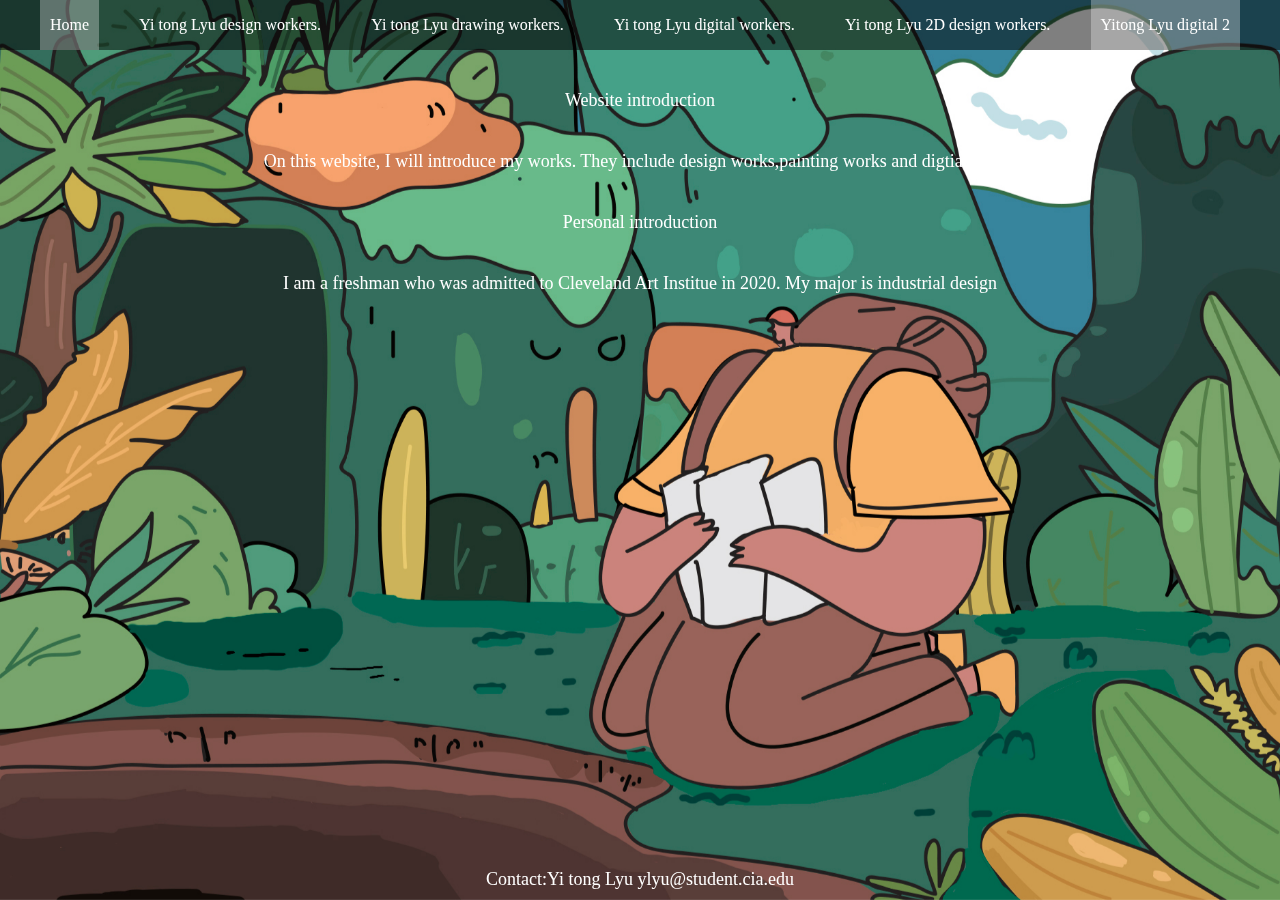
<file: index.html>
<!DOCTYPE html>
<html lang="en">
<head>
    <meta charset="UTF-8">
    <title>Home</title>
    <link rel="stylesheet" href="css/style.css">
</head>
<body>
<div class="bg"></div>

<nav class="nav">
    <ul class="nav_ul w">
        <li class="active"><a href="index.html">Home</a></li>
        <li><a href="design.html">Yi tong Lyu design workers.</a></li>
        <li><a href="drawing.html">Yi tong Lyu drawing workers.</a></li>
        <li><a href="digital.html">Yi tong Lyu digital workers.</a></li>
        <li><a href="2d_design.html">Yi tong Lyu 2D design workers.</a></li>
        <li class="active"><a href="design2.html">Yitong Lyu digital 2</a></li>
    </ul>
</nav>

<section class="description w">
    <p>Website introduction</p>
    <p>On this website, I will introduce my works. They include design works,painting works and digtial works</p>
    <p>Personal introduction</p>
    <p>I am a freshman who was admitted to Cleveland Art Institue in 2020. My major is industrial design</p>
</section>

<footer class="footer">
    <p>Contact:Yi tong Lyu ylyu@student.cia.edu</p>
</footer>
</body>
</html>
</file>
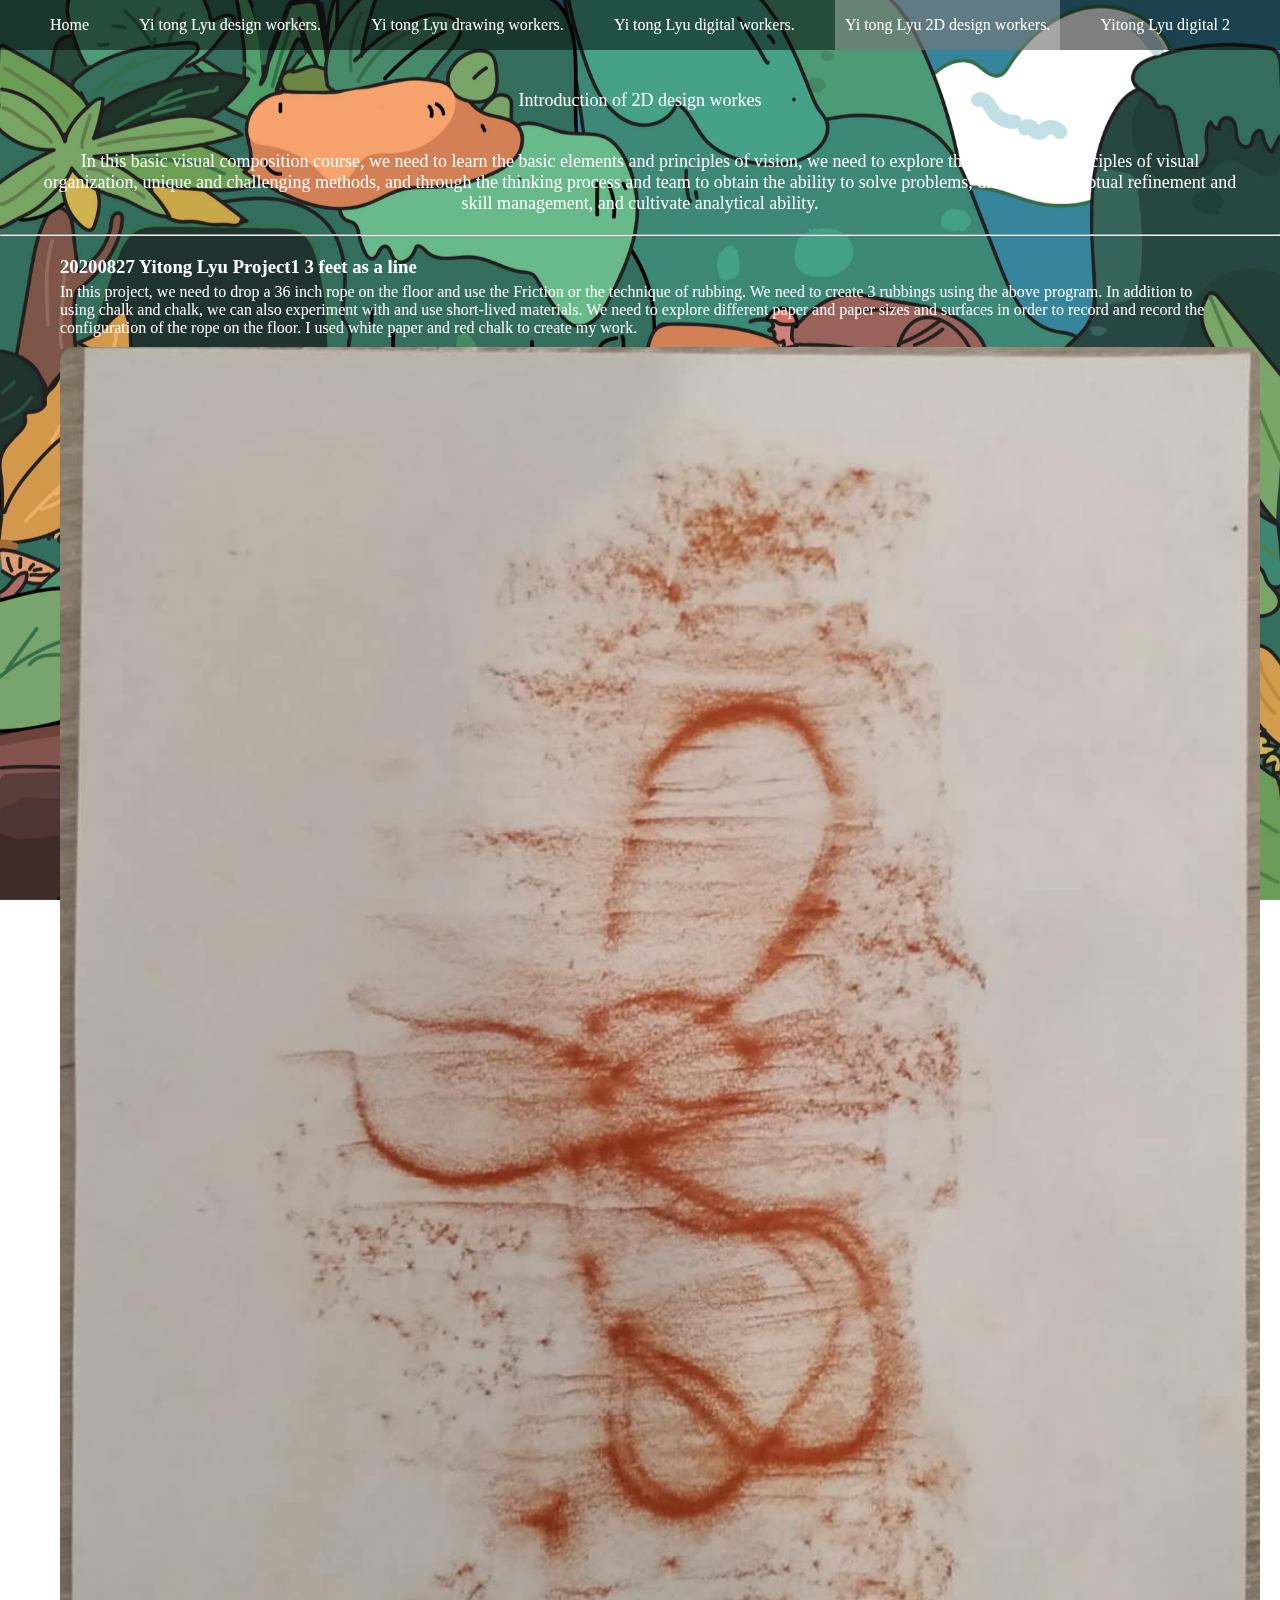
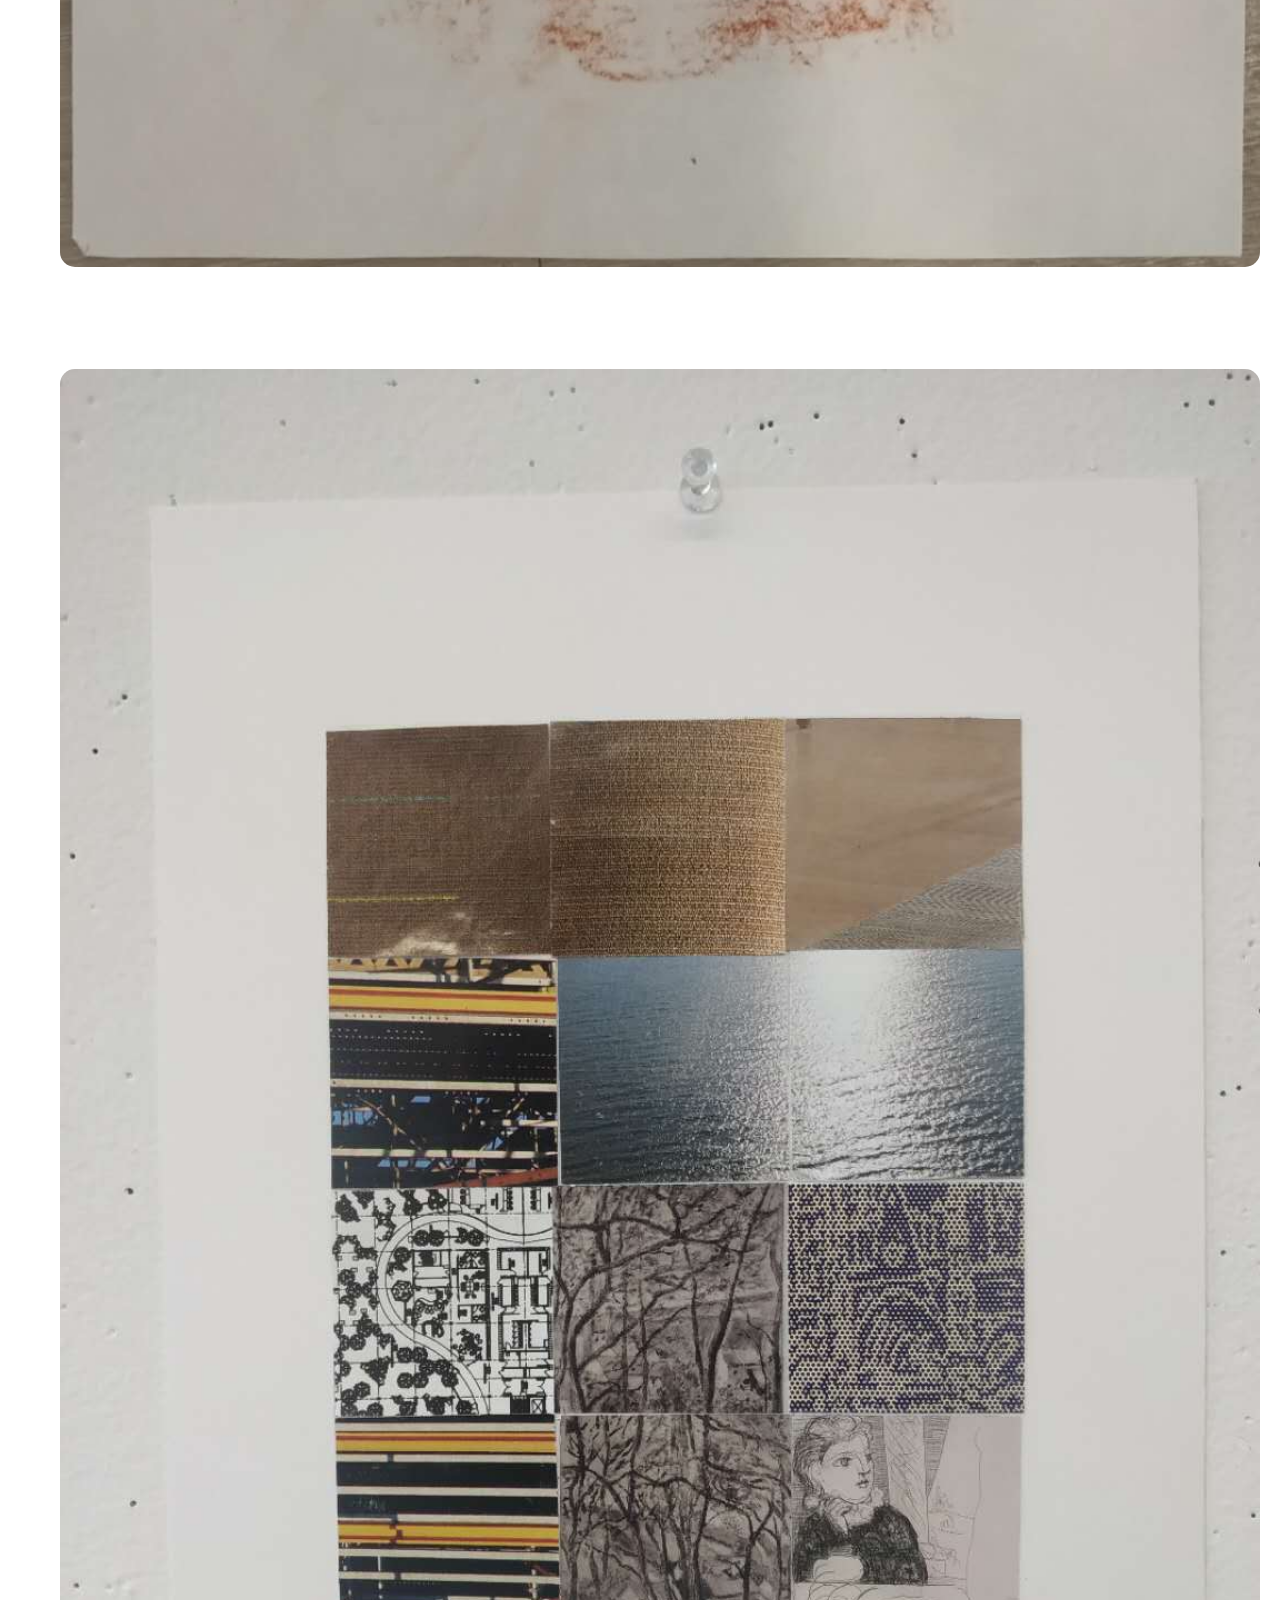
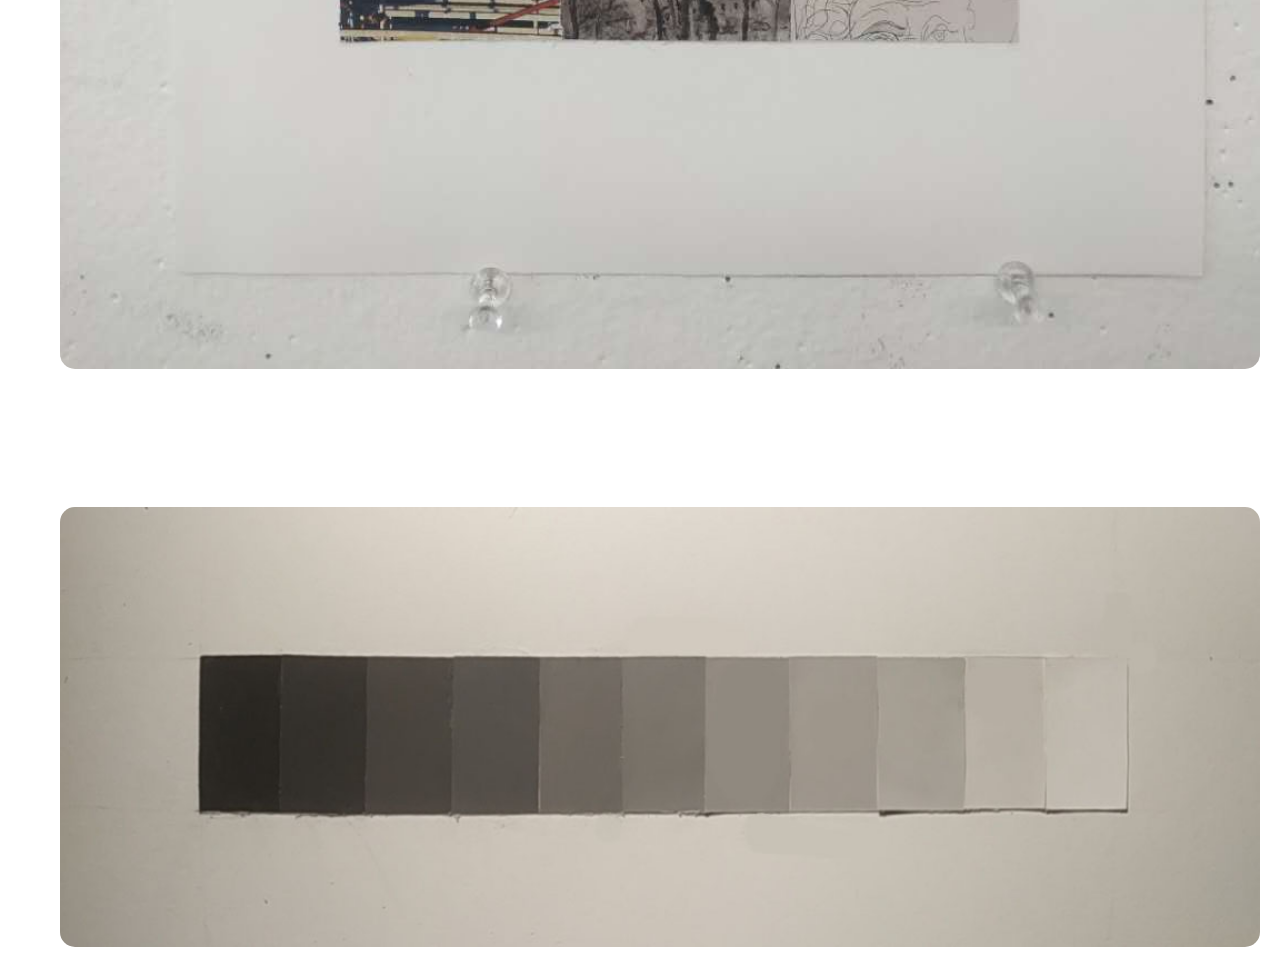
<file: 2d_design.html>
<!DOCTYPE html>
<html lang="en">
<head>
    <meta charset="UTF-8">
    <title>2D Design</title>
    <link rel="stylesheet" href="css/style.css">
</head>
<body>
<div class="bg"></div>

<nav class="nav">
    <ul class="nav_ul w">
        <li><a href="index.html">Home</a></li>
        <li><a href="design.html">Yi tong Lyu design workers.</a></li>
        <li><a href="drawing.html">Yi tong Lyu drawing workers.</a></li>
        <li><a href="digital.html">Yi tong Lyu digital workers.</a></li>
        <li class="active"><a href="2d_design.html">Yi tong Lyu 2D design workers.</a></li>
        <li><a href="design2.html">Yitong Lyu digital 2</a></li>
    </ul>
</nav>

<section class="description w">
    <p>Introduction of 2D design workes</p>
    <p>In this basic visual composition course, we need to learn the basic elements and principles of vision, we need to
        explore the core design principles of visual organization, unique and challenging methods, and through the
        thinking process and team to obtain the ability to solve problems, dialogue, perceptual refinement and skill
        management, and cultivate analytical ability.</p>
</section>

<hr>

<section class="items w">
    <ul class="items_ul">
        <li class="item">
            <h3>20200827 Yitong Lyu Project1 3 feet as a line</h3>
            <p>In this project, we need to drop a 36 inch rope on the floor and use the Friction or the technique of
                rubbing. We need to create 3 rubbings using the above program. In addition to using chalk and chalk, we
                can also experiment with and use short-lived materials. We need to explore different paper and paper
                sizes and surfaces in order to record and record the configuration of the rope on the floor. I used
                white paper and red chalk to create my work.</p>
            <img src="images/20200827%20Yitong%20Lyu%20Project1%203%20feet%20as%20a%20line2.jpg" alt="" width="1200">
        </li>
        <li class="item">
            <h3>20200910 Lyu Yitong Artist statement Found line collage 2d design</h3>
            <p>In this project we need to separate the best and most interesting examples of lines. We need to cut the
                interesting lines we find into squares. Each grid is 2 inches in size and taped onto a 9 "x 12" tracing
                sheet or directly to the Bristol board. I found lines of interest in magazines and put them
                together.</p>
            <img src="images/20200910%20Lyu%20Yitong%20Artist%20statement%20Found%20line%20collage%202d%20design%202%20(2).jpg"
                 alt="" width="1200">
        </li>
        <li class="item">
            <h3>20201007 Lyu Yitong Project4 Value Scale color-aid 2d design</h3>
            <p>In this project, we will use acrylic paint, which includes white, dark blue and burnt brown. We found out
                as the best choice by making 30 grey mixtures. Through this project, we realized that the value / value
                scale is a series of steps, from black to white, with gray in the middle. The value in the scale is from
                light to dark or from dark to light. Each step in a series is a gap between the two sides: half dark,
                one in front, twice as black as the one behind. We need to paint the colors on the paper and cut them
                into small squares 1.5 inches high by 1 inch wide and stick them to the Bristol board.</p>
            <img src="images/20201007%20Lyu%20Yitong%20Project4%20Value%20Scale%20color-aid%202d%20design.jpg" alt=""
                 width="1200">
        </li>
    </ul>
</section>
</body>
</html>
</file>
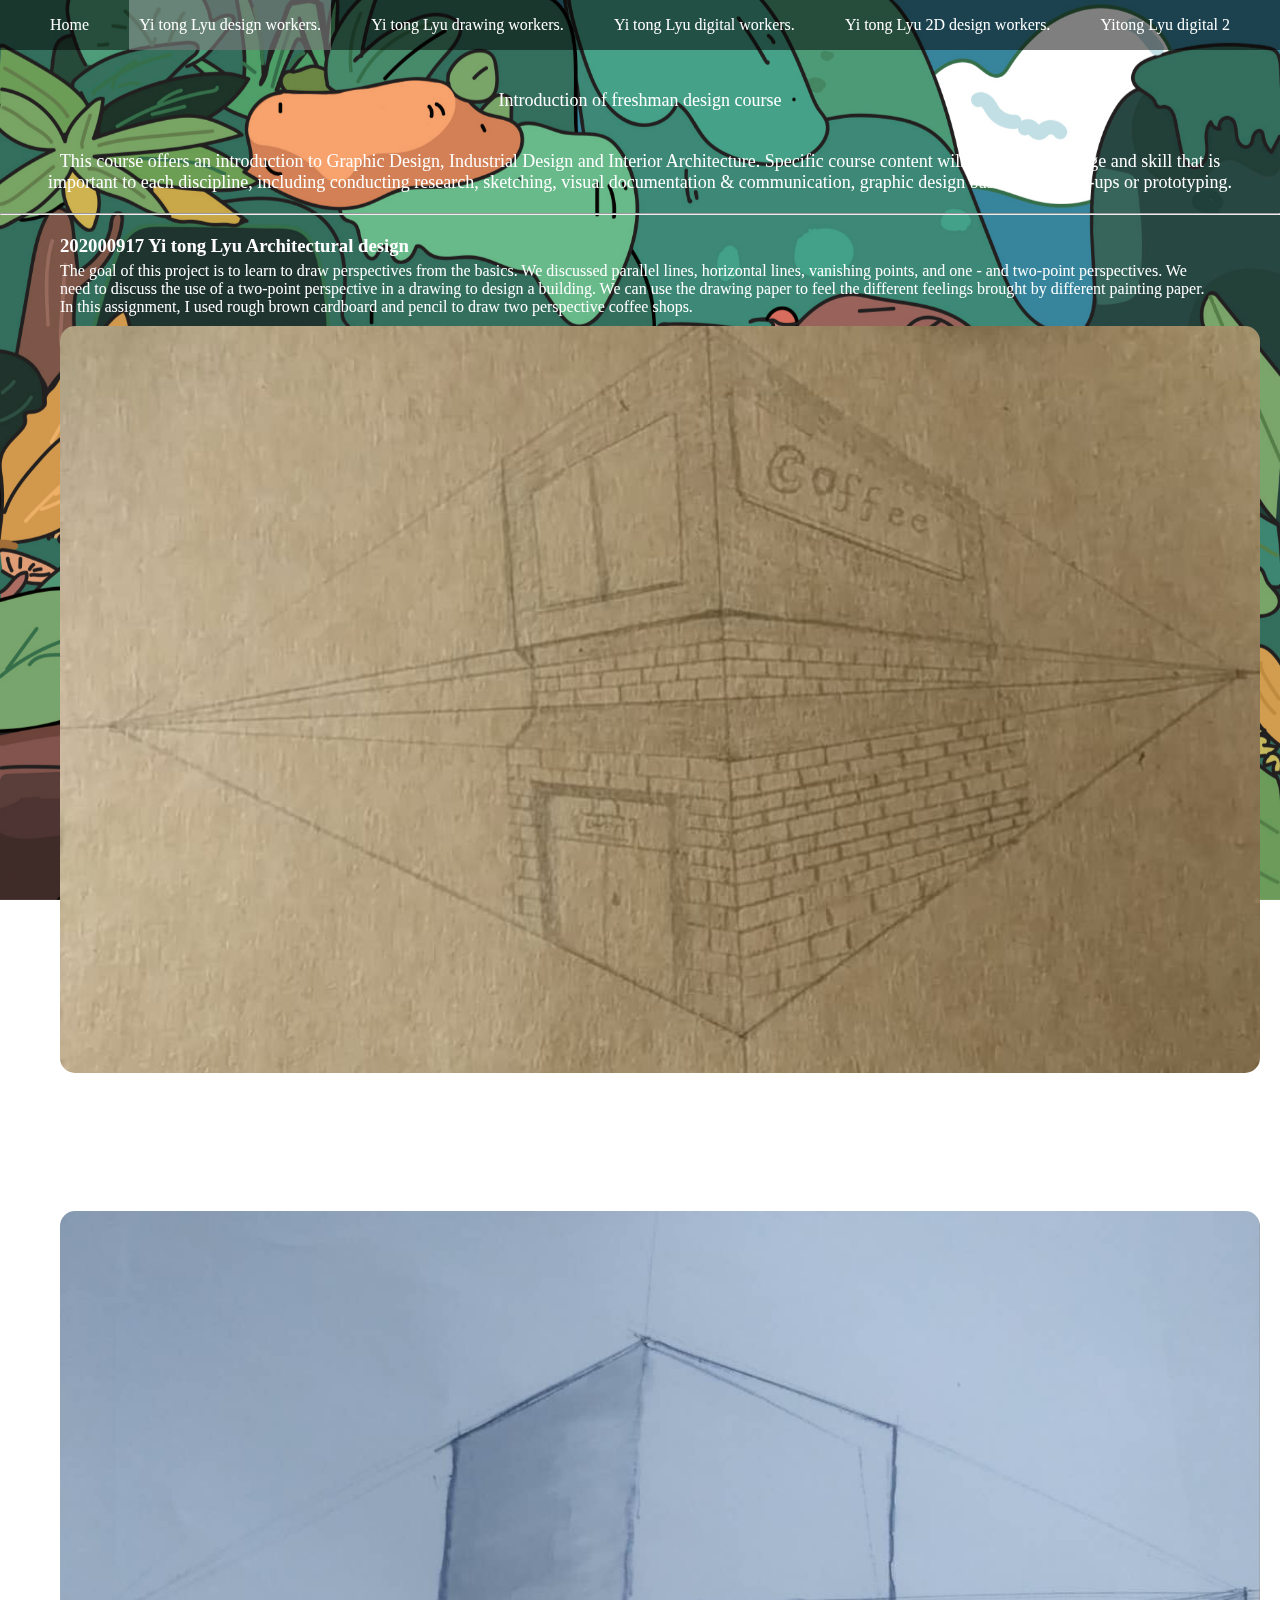
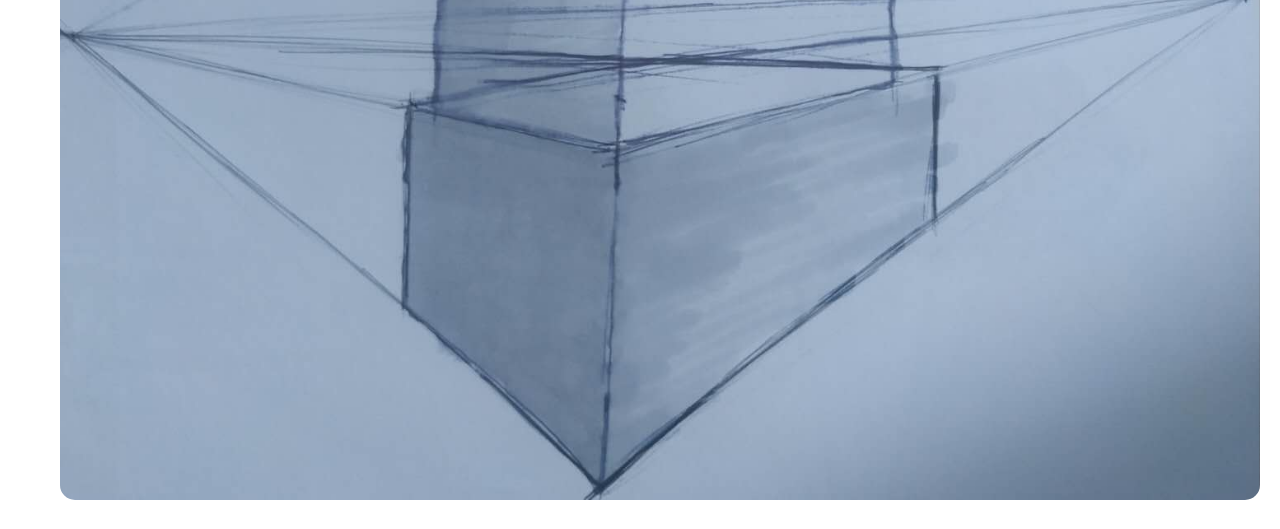
<file: design.html>
<!DOCTYPE html>
<html lang="en">
<head>
    <meta charset="UTF-8">
    <title>Design</title>
    <link rel="stylesheet" href="css/style.css">
</head>
<body>
<div class="bg"></div>

<nav class="nav">
    <ul class="nav_ul w">
        <li><a href="index.html">Home</a></li>
        <li class="active"><a href="design.html">Yi tong Lyu design workers.</a></li>
        <li><a href="drawing.html">Yi tong Lyu drawing workers.</a></li>
        <li><a href="digital.html">Yi tong Lyu digital workers.</a></li>
        <li><a href="2d_design.html">Yi tong Lyu 2D design workers.</a></li>
        <li><a href="design2.html">Yitong Lyu digital 2</a></li>
    </ul>
</nav>

<section class="description w">
    <p>Introduction of freshman design course</p>
    <p>This course offers an introduction to Graphic Design, Industrial Design and Interior
        Architecture. Specific course content will include knowledge and skill that is important to each
        discipline, including conducting research, sketching, visual documentation & communication,
        graphic design basics and mock-ups or prototyping.</p>
</section>

<hr>

<section class="items w">
    <ul class="items_ul">
        <li class="item">
            <h3>202000917 Yi tong Lyu Architectural design</h3>
            <p>The goal of this project is to learn to draw perspectives from the basics. We discussed parallel lines,
                horizontal lines, vanishing points, and one - and two-point perspectives. We need to discuss the use of
                a two-point perspective in a drawing to design a building. We can use the drawing paper to feel the
                different feelings brought by different painting paper. In this assignment, I used rough brown cardboard
                and pencil to draw two perspective coffee shops.</p>
            <img src="images/one%20point%20perspective.jpg" alt="" width="1200">
        </li>
        <li class="item">
            <h3>20200910 Yi tong lyu two Perspective Drawing sketchbook</h3>
            <p>The goal of this project is to learn to draw perspectives from the basics. We discussed parallel lines,
                horizontal lines, vanishing points, and one - and two-point perspectives. We need to discuss the use of
                two-point perspective in drawing to design some overlapping cuboids, and we use light gray markers to
                show the shadow of light on objects. We can use the drawing paper to feel the different feelings brought
                by different painting paper. In this assignment, I used white paper and light gray marker to draw the
                light and shadow when two rectangles overlapped.</p>
            <img src="images/two%20point%20perspective.jpg" alt="" width="1200">
        </li>
    </ul>
</section>
</body>
</html>
</file>
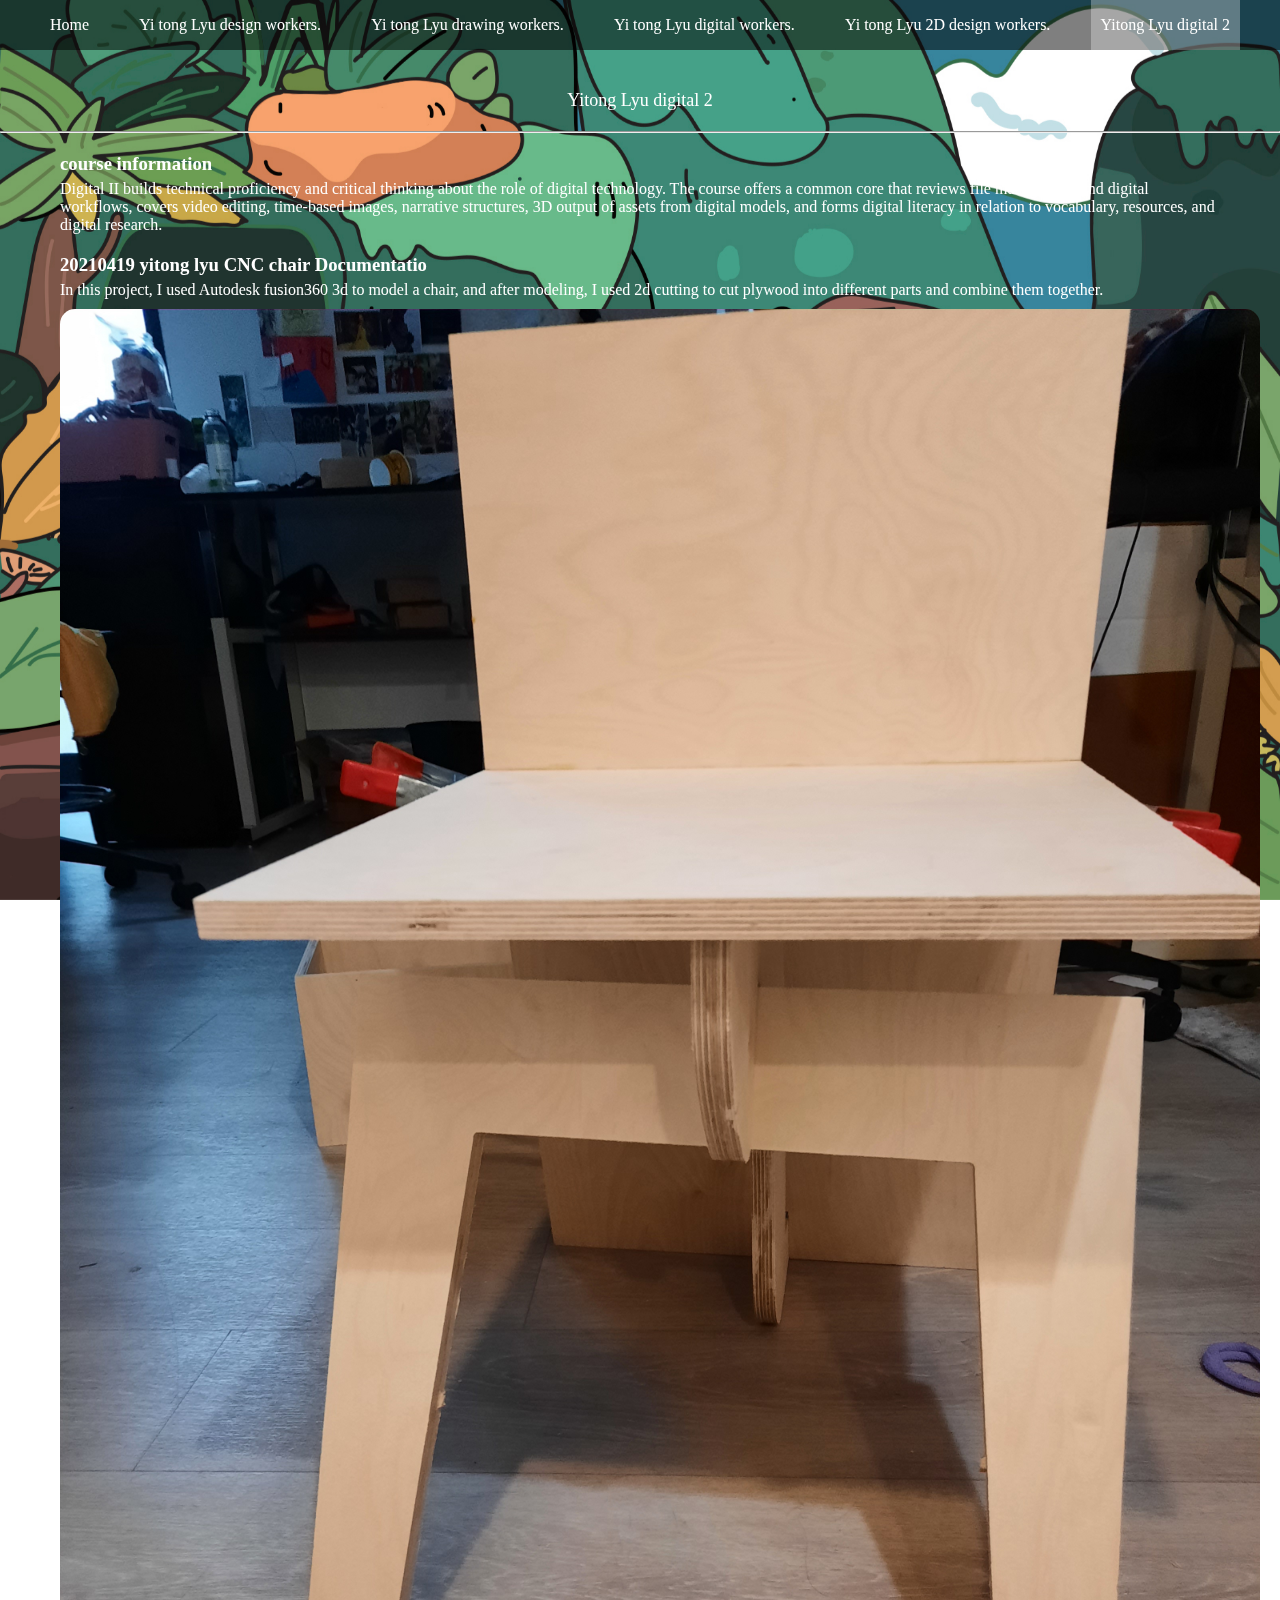
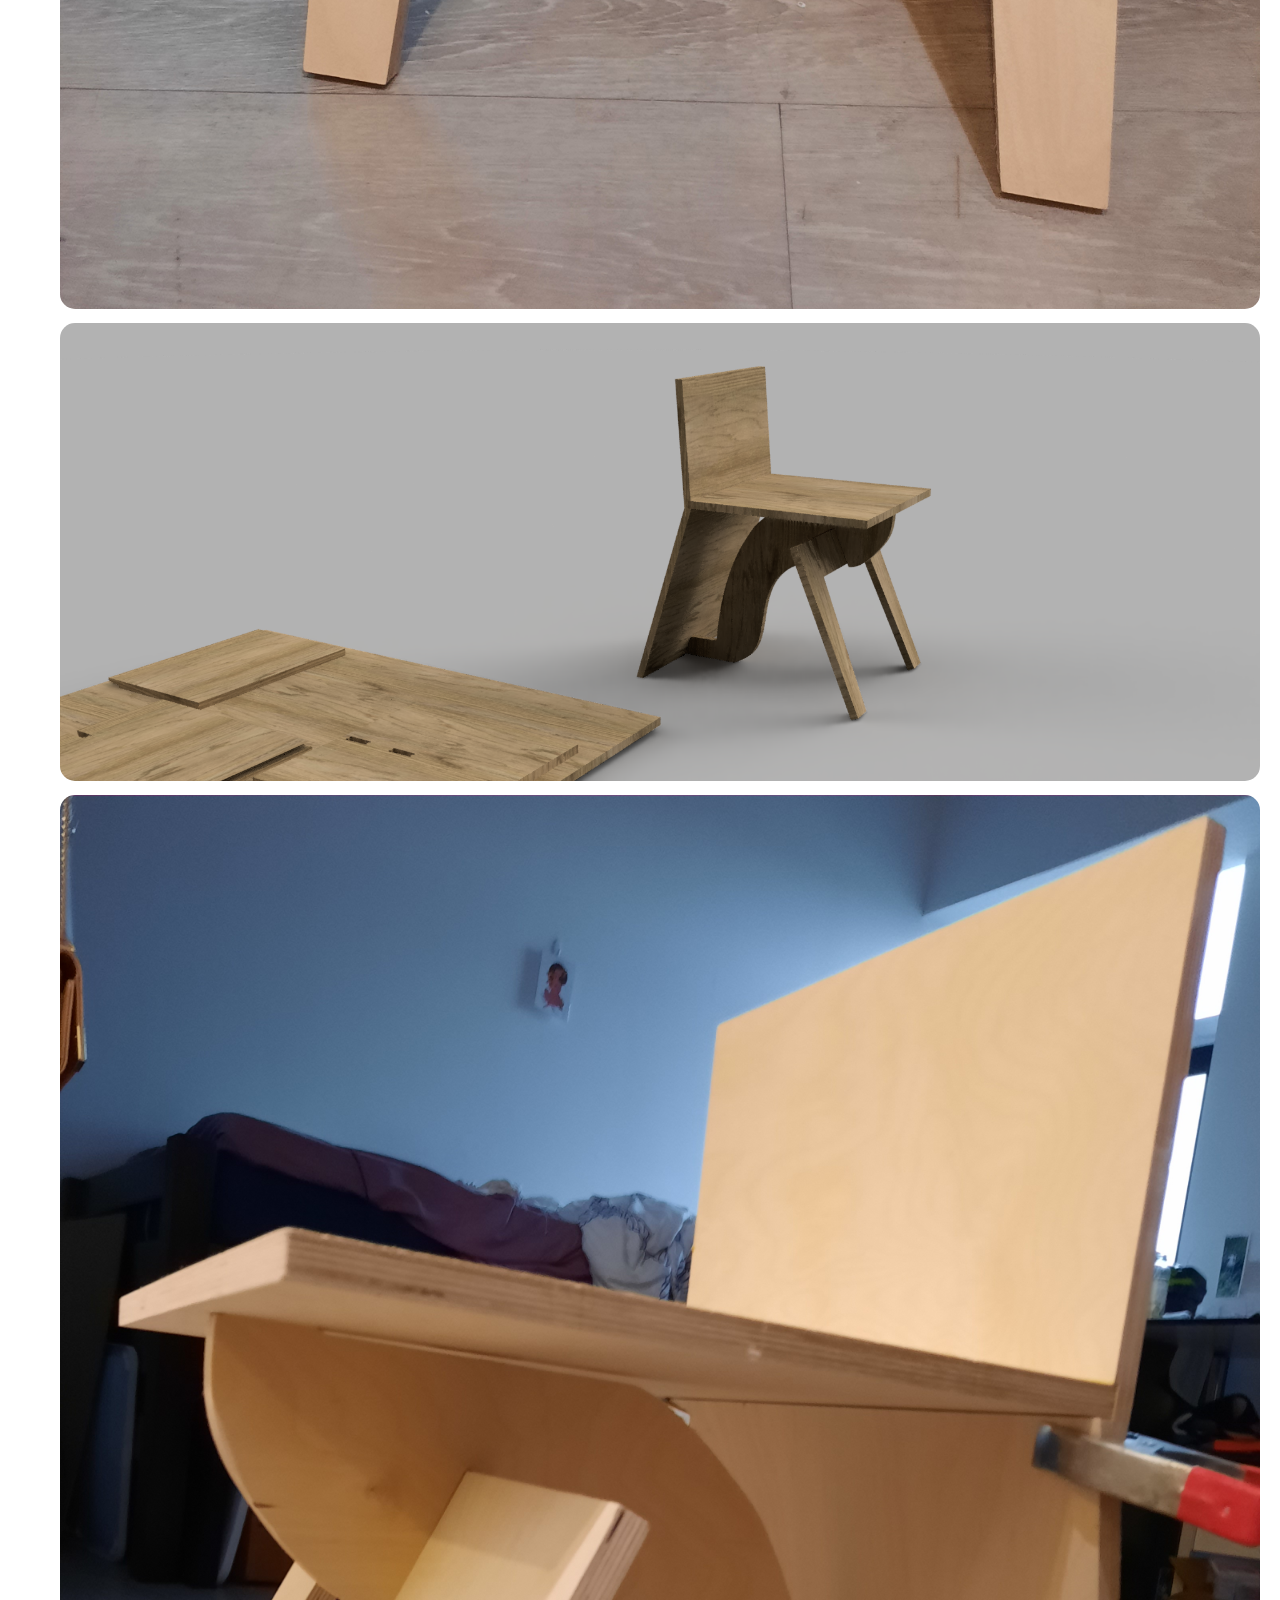
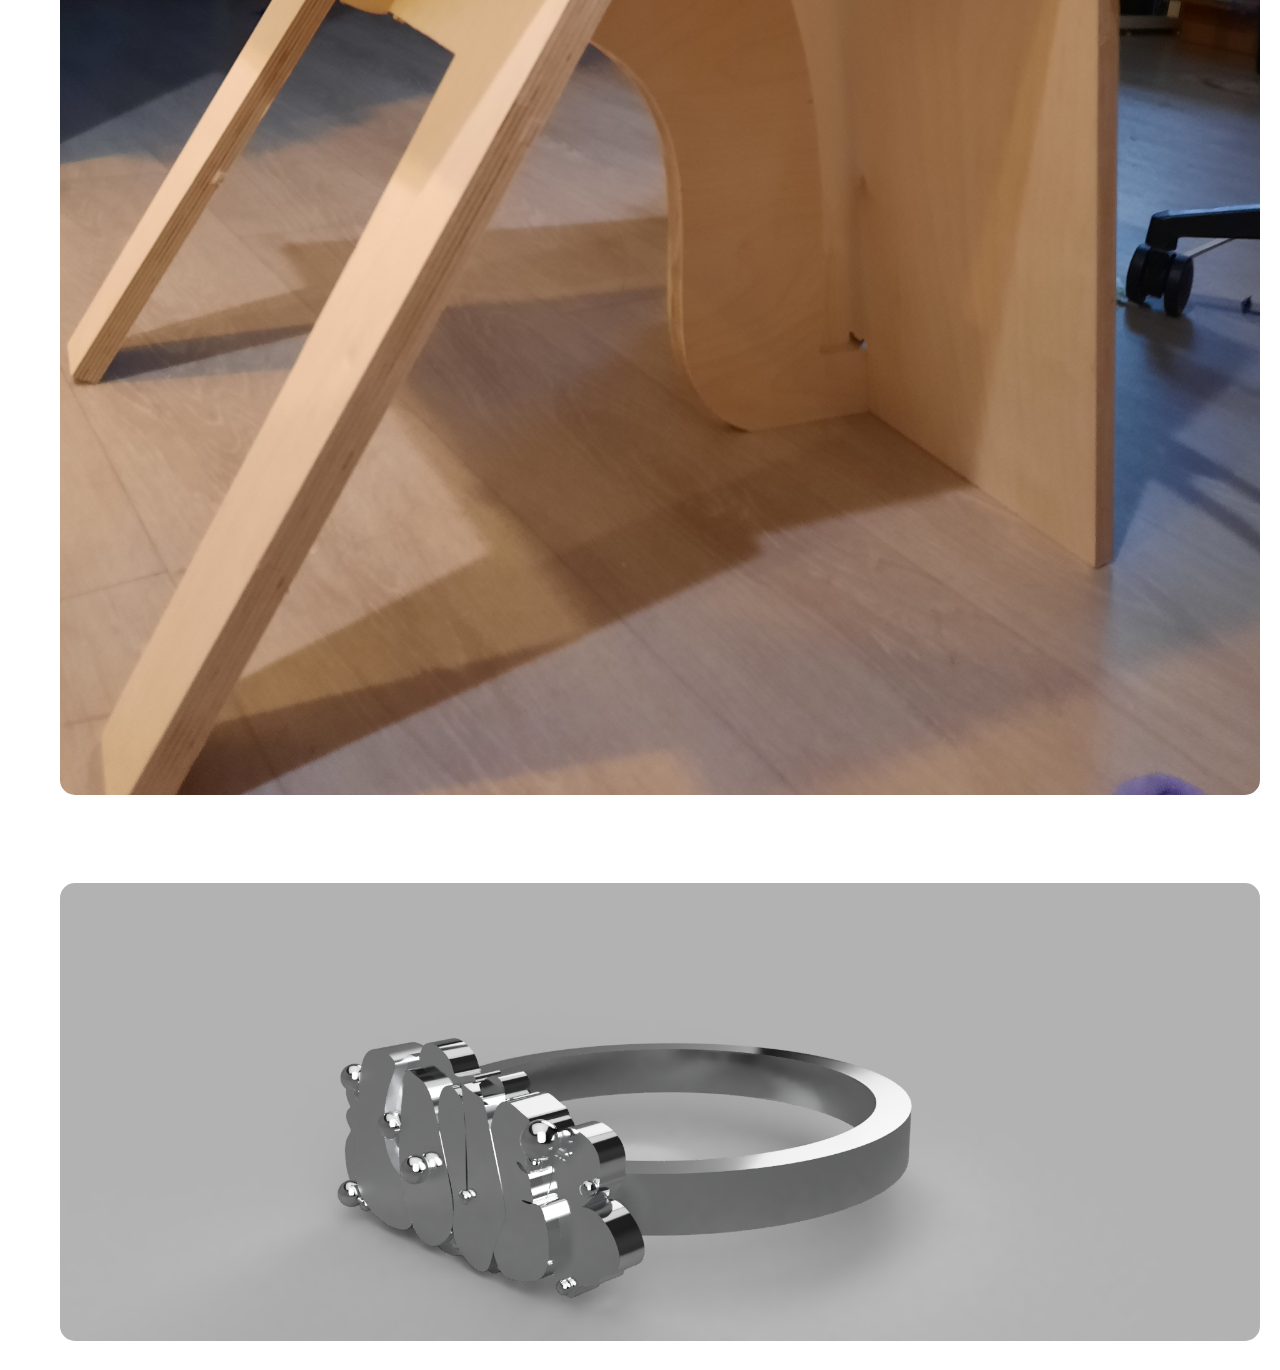
<file: design2.html>
<!DOCTYPE html>
<html lang="en">
<head>
    <meta charset="UTF-8">
    <title>2D Design</title>
    <link rel="stylesheet" href="css/style.css">
</head>
<body>
<div class="bg"></div>

<nav class="nav">
    <ul class="nav_ul w">
        <li><a href="index.html">Home</a></li>
        <li><a href="design.html">Yi tong Lyu design workers.</a></li>
        <li><a href="drawing.html">Yi tong Lyu drawing workers.</a></li>
        <li><a href="digital.html">Yi tong Lyu digital workers.</a></li>
        <li><a href="2d_design.html">Yi tong Lyu 2D design workers.</a></li>
        <li class="active"><a href="design2.html">Yitong Lyu digital 2</a></li>
    </ul>
</nav>

<section class="description w">
    <p>Yitong Lyu digital 2</p>
</section>

<hr>

<section class="items w">
    <ul class="items_ul">
        <li class="item">
            <h3>course information</h3>
            <p>Digital II builds technical proficiency and critical thinking about the role of digital technology. The course offers a common core that reviews file management and digital workflows, covers video editing, time-based images, narrative structures, 3D output of assets from digital models, and forms digital literacy in relation to vocabulary, resources, and digital research.</p>
        </li>
        <li class="item">
            <h3>20210419 yitong lyu CNC chair Documentatio</h3>
            <p>In this project, I used Autodesk fusion360 3d to model a chair, and after modeling, I used 2d cutting to cut plywood into different parts and combine them together.</p>
            <img src="images/3.jpg"
                 alt="" width="1200">
            <img src="images/1.png"
                 alt="" width="1200">
            <img src="images/4.jpg"
                 alt="" width="1200">
        </li>
        <li class="item">
            <h3>2021 yitong lyu 3d model project</h3>
            <h3>In this project, I made a ring with Adobe fusion 360</h3>
            <img src="images/2.png" alt=""
                 width="1200">
        </li>
    </ul>
</section>
</body>
</html>
</file>
<file: css/style.css>
* {
    margin: 0;
    padding: 0;
    list-style: none;
}

/*背景*/
.bg {
    height: 100vh;
    width: 100vw;
    position: fixed;
    background-repeat: no-repeat;
    background-size: cover;
    background-image: url("../images/bg.jpg");
    background-position: center;
    z-index: -999;
}

.w {
    margin: 0 auto;
    width: 1200px;
    color: #ffffff;
}

.nav {
    background-color: rgba(0, 0, 0, .5);
}

.nav_ul {
    display: flex;
    justify-content: space-between;
}

.nav_ul .active {
    background-color: rgba(255, 255, 255, .3);
}

.nav_ul li {
    height: 50px;
    line-height: 50px;
}

.nav_ul li a {
    display: block;
    color: white;
    text-decoration: none;
    padding: 0 10px;
}

.nav_ul li a:hover {
    background-color: rgba(255, 255, 255, .3);
    color: beige;
    transition-duration: 0.2s;
}

.description {
    text-align: center;
    margin-top: 20px;
}

.description > p {
    font-size: 18px;
    padding: 20px 0;
    font-weight: 500;
}

.items {

}

.items .items_ul {

}


.items .item {
    margin: 20px;
}

.items .item * {
    margin: 5px 0;
}

.items .item img {
    border-radius: 15px;
}

.footer{
    position: fixed;
    bottom: 10px;
    text-align: center;
    width: 100%;
    color: white;
    font-size: 18px;
}
</file>
